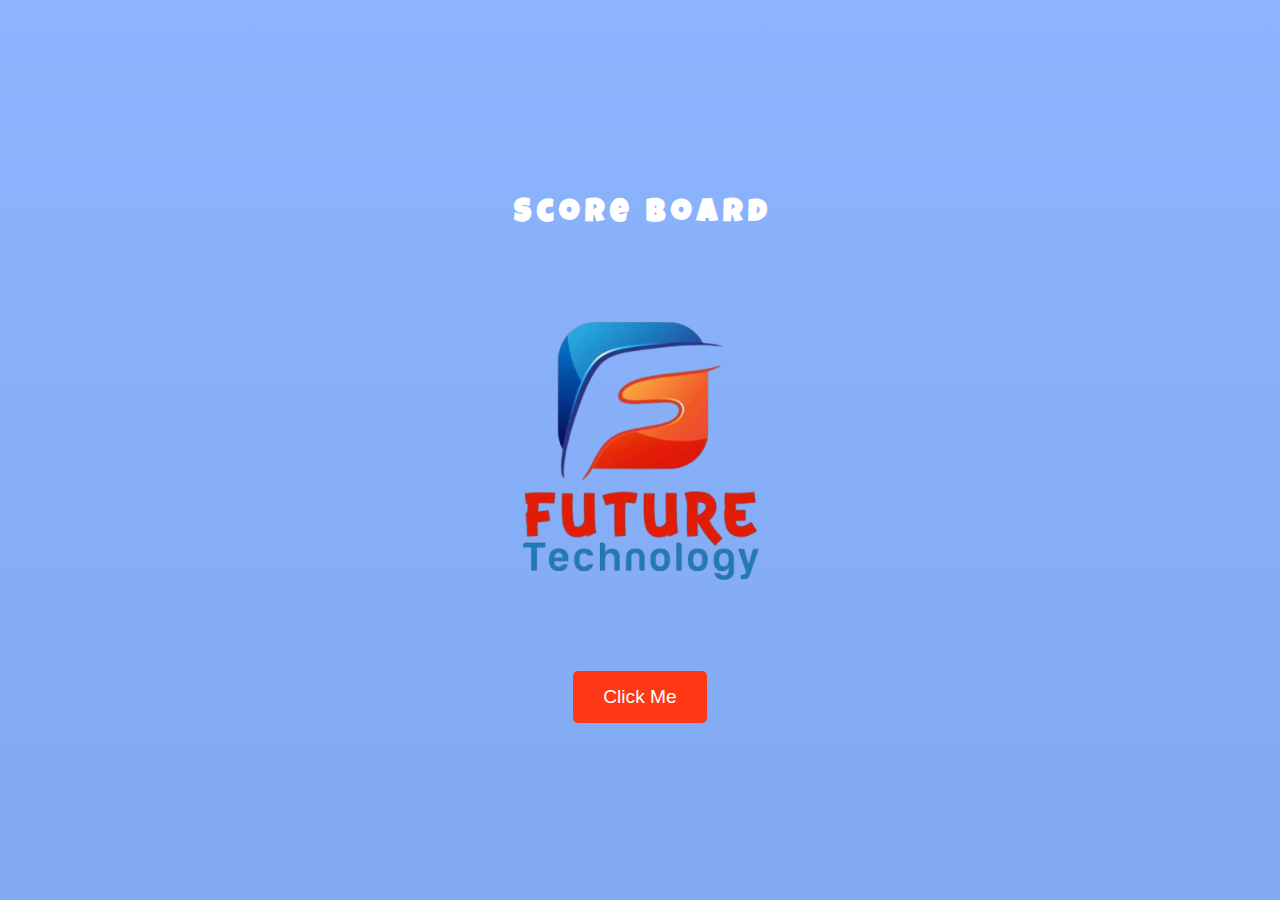
<file: index.html>
<!DOCTYPE html>
<html lang="en">
<head>
    <meta charset="UTF-8">
    <meta name="viewport" content="width=device-width, initial-scale=1.0">
    <title>Welcome Animation</title>
    <link rel="stylesheet" href="index.css">
</head>
<body>
    <div class="container">
        <h1 class="welcome-text">
            <span>S</span>
            <span>c</span>
            <span>o</span>
            <span>r</span>
            <span>e</span>
            <span>&nbsp;</span>
            <span>B</span>
            <span>o</span>
               <span>a</span>
            <span>r</span>
               <span>d</span>
           
        </h1>
        <img src="ff.png" alt="Sample Image" class="image">
        <a href="scores_g1.html"><button class="button">Click Me</button></a>
    </div>
</body>
</html>
</file>
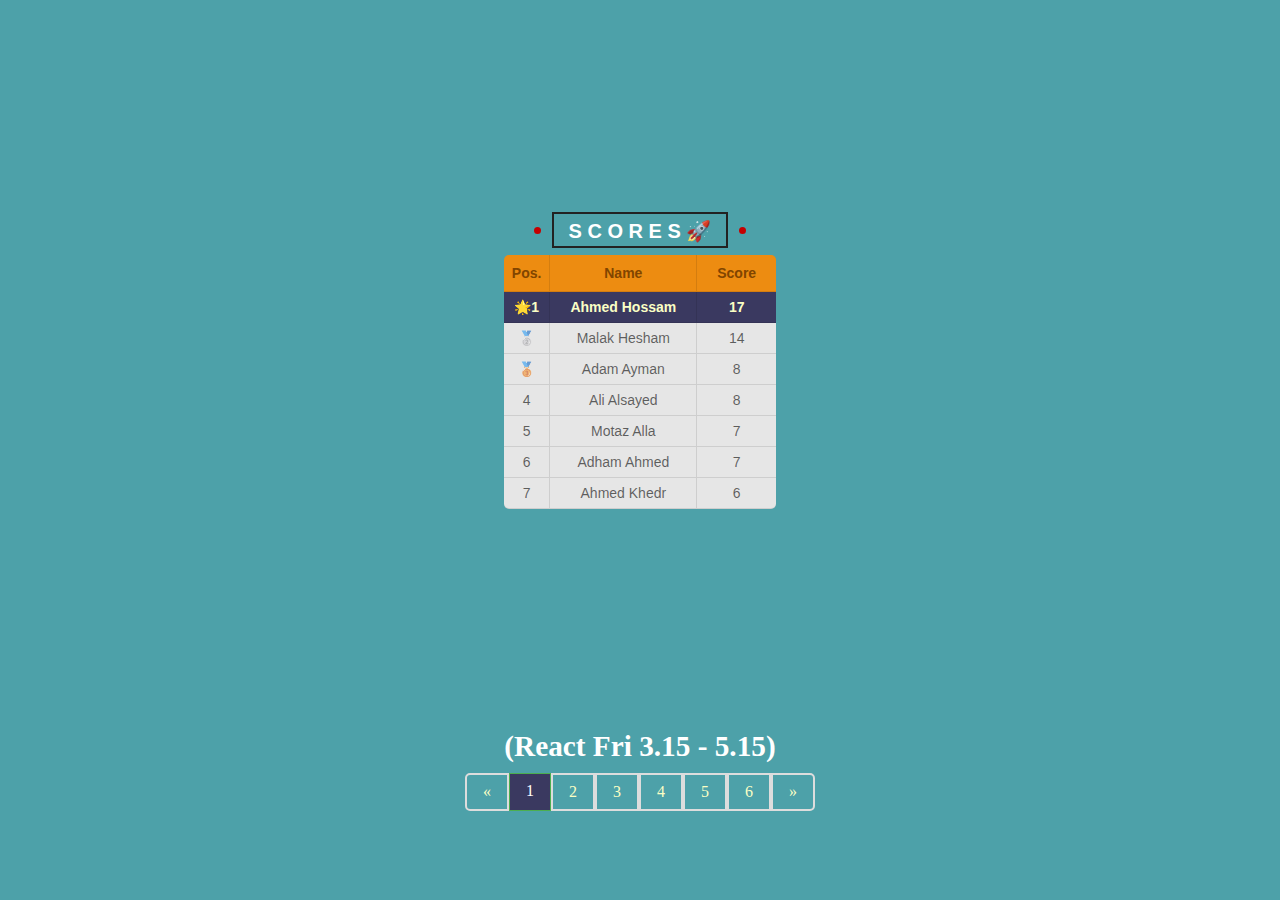
<file: scores_g1.html>
<!DOCTYPE html>
<html lang="en">

<head>
   <meta charset="UTF-8" />
   <meta name="viewport" content="width=device-width, initial-scale=1.0" />
   <link rel="stylesheet" href="./table_style.css" />
   <script type="text/javascript" src="./table_handler.js"></script>
   <title id="page-no">1</title>
</head>

<body>
   <div class="table-div">
      <table>
         <caption>
            <div class="table-title">
               <h1>S C O R E S 🚀</h1>
            </div>
         </caption>
         <tr>
            <th>Pos</th>
            <th>Name</th>
            <th>Score</th>
         </tr>
       	<tr>
					<td>1</td>
					<td>Ahmed Hossam</td>
					<td>17</td>
				</tr>
 
         <tr>
            <td>2</td>
            <td>Malak Hesham</td>
            <td>14</td>
         </tr>
        
       
    
   
           <tr>
            <td>3</td>
            <td>Adam Ayman</td>
            <td>8</td>
         </tr>
		  		  <tr>
            <td>4</td>
            <td>Ali Alsayed</td>
            <td>8</td>
         </tr>
		  		 <tr>
            <td>5</td>
            <td>Ahmed Khedr</td>
            <td>6</td>
         </tr>  
		  <tr>
            <td>6</td>
            <td>Motaz Alla</td>
            <td>7</td>
         </tr>
		  	  <tr>
            <td>6</td>
            <td>Adham Ahmed</td>
            <td>7</td>
         </tr>
      </table>
   </div>
   <div style="text-align: center; margin: 10px;font-size: 25px;color: white;">
      <h3>(React Fri 3.15 - 5.15)</h3>
   </div>
   <div class="pagination">
      <a href="#">&laquo;</a>
      <a class="active" href="#">1</a>
      <a>2</a>
      <a href="#">3</a>
      <a href="#">4</a>
      <a href="#">5</a>
      <a href="#">6</a>
      <a href="#">&raquo;</a>
   </div>
</body>

</html>
</file>
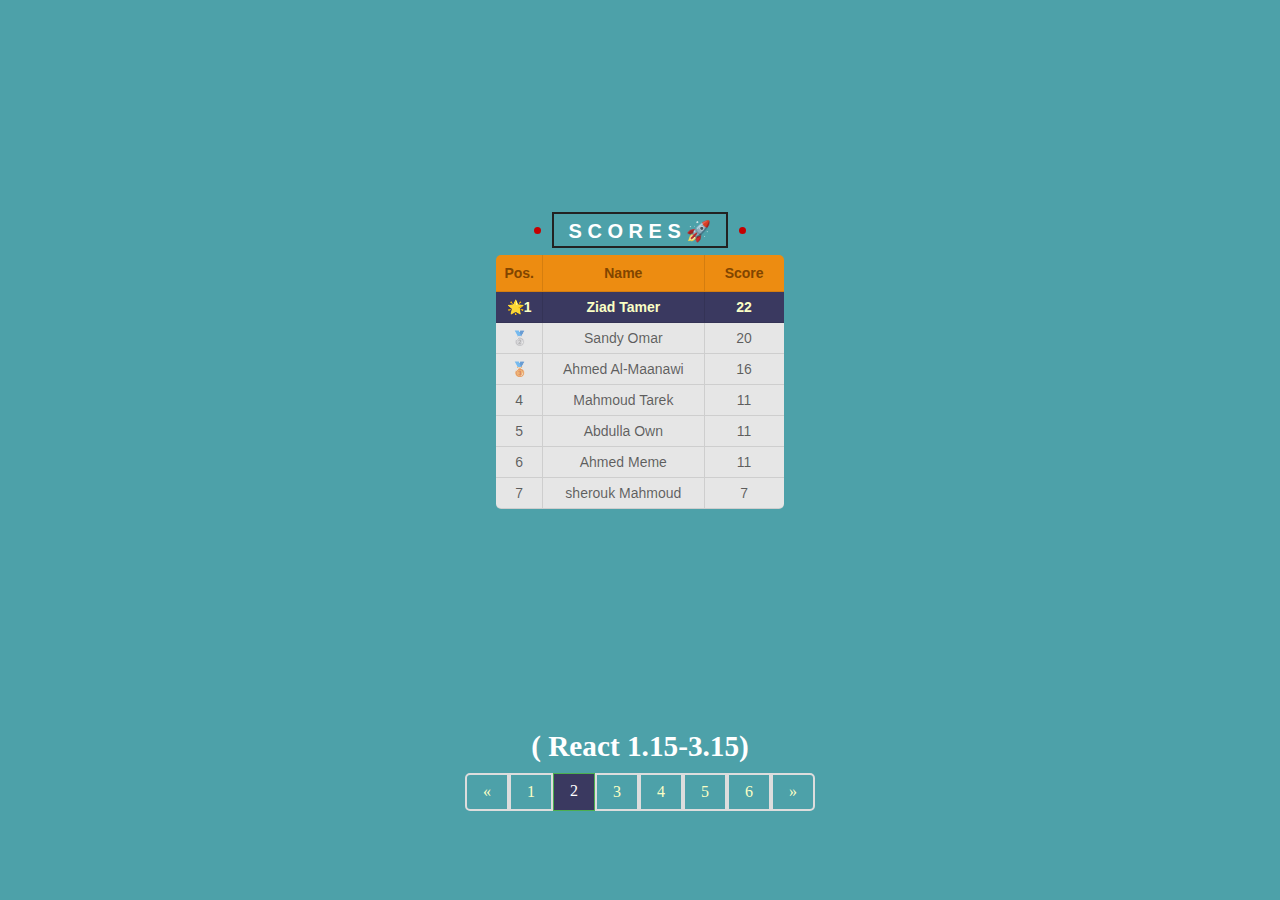
<file: scores_g2.html>
<!DOCTYPE html>
<html lang="en">
	<head>
		<meta charset="UTF-8" />
		<meta name="viewport" content="width=device-width, initial-scale=1.0" />
		<link rel="stylesheet" href="./table_style.css" />
		<script type="text/javascript" src="./table_handler.js"></script>
		<title id="page-no">2</title>
	</head>
	<body>
		<div class="table-div">
			<table>
				<caption>
					<div class="table-title">
						<h1>S C O R E S 🚀</h1>
					</div>
				</caption>
				<tr>
					<th>Pos</th>
					<th>Name</th>
					<th>Score</th>
				</tr>
				<tr>
					<td>1</td>
					<td>Ziad Tamer</td>
					<td>22</td>
				</tr>
				<tr>
					<td>2</td>
					<td>Ahmed Al-Maanawi</td>
					<td>16</td>
				</tr>
				
			
				
				<tr>
					<td>6</td>
					<td>Mahmoud Tarek</td>
					<td>11</td>
				</tr>
					<tr>
					<td>1</td>
					<td>Abdulla Own</td>
					<td>11</td>
				</tr>
				
						
				
					<tr>
					<td>1</td>
					<td>sherouk Mahmoud</td>
					<td>7</td>
				</tr>	<tr>
					<td>4</td>
					<td>Sandy Omar</td>
					<td>20</td>
				</tr>
						<td>4</td>
					<td>Ahmed Meme</td>
					<td>11</td>
				</tr>
			</table>
		</div>
		<div style="text-align: center; margin: 10px;font-size: 25px;color: white;"><h3>( React 1.15-3.15)</h3></div>

		<div class="pagination">
			<a href="#">&laquo;</a>
			<a href="#">1</a>
			<a class="active" href="#">2</a>
			<a href="#">3</a>
			<a href="#">4</a>
			<a href="#">5</a>
			<a href="#">6</a>
			<a href="#">&raquo;</a>
		</div>
	</body>
</html>
</file>
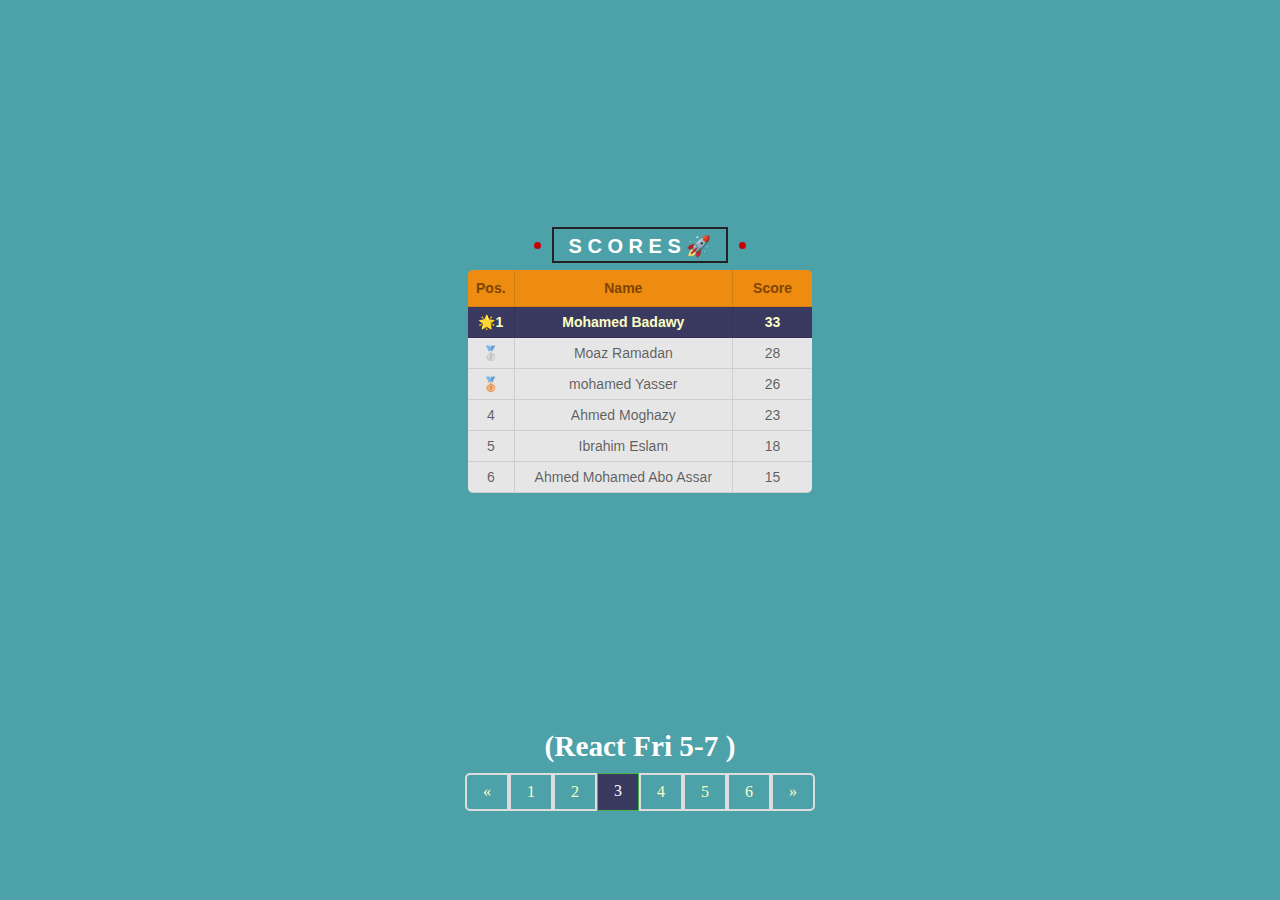
<file: scores_g3.html>
<!DOCTYPE html>
<html lang="en">
	<head>
		<meta charset="UTF-8" />
		<meta name="viewport" content="width=device-width, initial-scale=1.0" />
		<link rel="stylesheet" href="./table_style.css" />
		<script type="text/javascript" src="./table_handler.js"></script>
		<title id="page-no">3</title>
	</head>
	<body>
		<div class="table-div">
			<table>
				<caption>
					<div class="table-title">
						<h1>S C O R E S 🚀</h1>
					</div>
				</caption>
				<tr>
					<th>Pos</th>
					<th>Name</th>
					<th>Score</th>
				</tr>
			<tr>
					<td>1</td>
					<td>Ahmed Moghazy</td>
					<td>23</td>
				</tr>
				<tr>
					<td>3</td>
					<td>Ibrahim Eslam</td>
					<td>18</td>
				</tr>
				
				<tr>
					<td>4</td>
					<td>Moaz Ramadan</td>
					<td>28</td>
				</tr>
			
				<tr>
					<td>4</td>
					<td>Ahmed Mohamed Abo Assar</td>
					<td>15</td>
				</tr>
						<tr>
					<td>7</td>
					<td>mohamed Yasser</td>
					<td>26</td>
				</tr>
							<tr>
					<td>8</td>
					<td>Mohamed Badawy</td>
					<td>33</td>
				</tr>
					
			</table>
		</div>
		<div style="text-align: center; margin: 10px;font-size: 25px;color: white;"><h3>(React Fri  5-7 )</h3></div>

		<div class="pagination">
			<a href="#">&laquo;</a>
			<a href="#">1</a>
			<a href="#">2</a>
			<a class="active" href="#">3</a>
			<a href="#">4</a>
			<a href="#">5</a>
			<a href="#">6</a>
			<a href="#">&raquo;</a>
		</div>
	</body>
</html>
</file>
<file: index.css>
@import url('https://fonts.googleapis.com/css2?family=Luckiest+Guy&display=swap');

/* إعدادات أساسية */
body {
    margin: 0;
    padding: 0;
    height: 100vh;
    display: flex;
    justify-content: center;
    align-items: center;
    background: linear-gradient(to bottom, #8db5ff, #80a9f0);
    font-family: "Luckiest Guy", serif;
    color: white;
}

/* الحاوية */
.container {
    display: flex;
    flex-direction: column;
    align-items: center;
    text-align: center;
}

/* نص الترحيب */
.welcome-text {
    font-size: 2rem;
    font-weight: bold;
    margin-bottom: 20px;
    display: inline-block;
    animation: fadeIn 3s ease-in-out;
}

.welcome-text span {
    display: inline-block;
    
}

/* إعداد لكل حرف */
.welcome-text span:nth-child(1) { --i: 1; }
.welcome-text span:nth-child(2) { --i: 2; }
.welcome-text span:nth-child(3) { --i: 3; }
.welcome-text span:nth-child(4) { --i: 4; }
.welcome-text span:nth-child(5) { --i: 5; }
.welcome-text span:nth-child(6) { --i: 6; }
.welcome-text span:nth-child(7) { --i: 7; }
.welcome-text span:nth-child(9) { --i: 8; }
.welcome-text span:nth-child(10) { --i: 9; }

/* أنيميشن الحروف */
@keyframes bounce {
    0%, 100% {
        transform: translateY(0);
        color: #FFFDF0;
    }
    50% {
        transform: translateY(-20px);
        color:#FFFDF0;
    }
}

/* الصورة */
.image {
    width: 400px;
    height: 400px;
    margin-bottom: 20px;
    border-radius: 10px;
    animation: fadeIn 2s ease-in-out;
}

/* الزر */
.button {
    padding: 15px 30px;
    font-size: 1.2rem;
    background-color: #fe3815;
    color: white;
    border: none;
    border-radius: 5px;
    cursor: pointer;
    transition: transform 0.3s, background-color 0.3s;
    animation: fadeIn 2.5s ease-in-out;
}

.button:hover {
    background-color:#0534a0;
    transform: scale(1.4);
    font-weight: 900;
}

/* أنيميشن العناصر */
@keyframes fadeIn {
    0% {
        opacity: 0;
        transform: translateY(20px);
    }
    100% {
        opacity: 1;
        transform: translateY(0);
    }
}
</file>
<file: table_style.css>
/* table styling */

* {
	padding: 0;
	margin: 0;
	background-color:#4DA1A9;
}
.table-div {
	display: flex;
	justify-content: center;
	align-items: center;
	height: 80vh;
}

table {
	font-family: "Lucida Sans Unicode", "Lucida Grande", Sans-Serif;
	font-size: 14px;
	border-radius: 10px;
	border-spacing: 0;
	text-align: center;
}

caption {
	color: white;
	margin-bottom: 7px;
	font-size: 20px;
}

th {
	background: rgba(255, 137, 0, 0.9);
	padding: 10px 20px;
	color: rgba(129, 69, 0, 1);
}
th,
td {
	border-style: solid;
	border-width: 0 1px 1px 0;
	border-color: rgba(0, 0, 0, 0.1);
}

th:first-child {
	border-top-left-radius: 5px;
}
th:last-child {
	border-top-right-radius: 5px;
	border-right: none;
}
th:first-child,
td:first-child {
	padding: 7px 8px;
}

td {
	padding: 7px 20px;
	background: rgba(230, 230, 230, 1);
	color: rgba(0, 0, 0, 0.6);
}

.top td {
	color: rgba(0, 0, 0, 1);
	font-weight: bold;
	background:#3A3960;
	color:#FAFFC5;
}

tr:last-child td:first-child {
	border-radius: 0 0 0 5px;
}
tr:last-child td:last-child {
	border-radius: 0 0 5px 0;
}
tr td:last-child {
	border-right: none;
}

td:hover {
	background-color: #6a7080;
}

/* ------- table title styling -------------*/
.table-title h1 {
	position: relative;
	font-size: 20px;
	font-weight: 700;
	letter-spacing: 0px;
	text-transform: uppercase;
	width: 150px;
	text-align: center;
	margin: auto;
	white-space: nowrap;
	border: 2px solid #222;
	padding: 5px 11px 3px 11px;
}
.table-title h1:before,
.table-title h1:after {
	background-color: #c50000;
	position: absolute;
	content: "";
	height: 7px;

	width: 7px;
	border-radius: 50%;
	bottom: 12px;
}
.table-title h1:before {
	left: -20px;
}
.table-title h1:after {
	right: -20px;
}

/* ------- pagination style -------------*/
.pagination {
	display: flex;
	justify-content: center;
}

.pagination a {
	color:#FAFFC5;
	float: left;
	padding: 8px 16px;
	text-decoration: none;
	border: 2px solid #ddd;
}

.pagination a.active {
	background-color:#3A3960;
	color: white;
	border: 1px solid #4caf50;
}

.pagination a:hover:not(.active) {
	background-color: #ddd;
}

.pagination a:first-child {
	border-top-left-radius: 5px;
	border-bottom-left-radius: 5px;
}

.pagination a:last-child {
	border-top-right-radius: 5px;
	border-bottom-right-radius: 5px;
}
</file>
